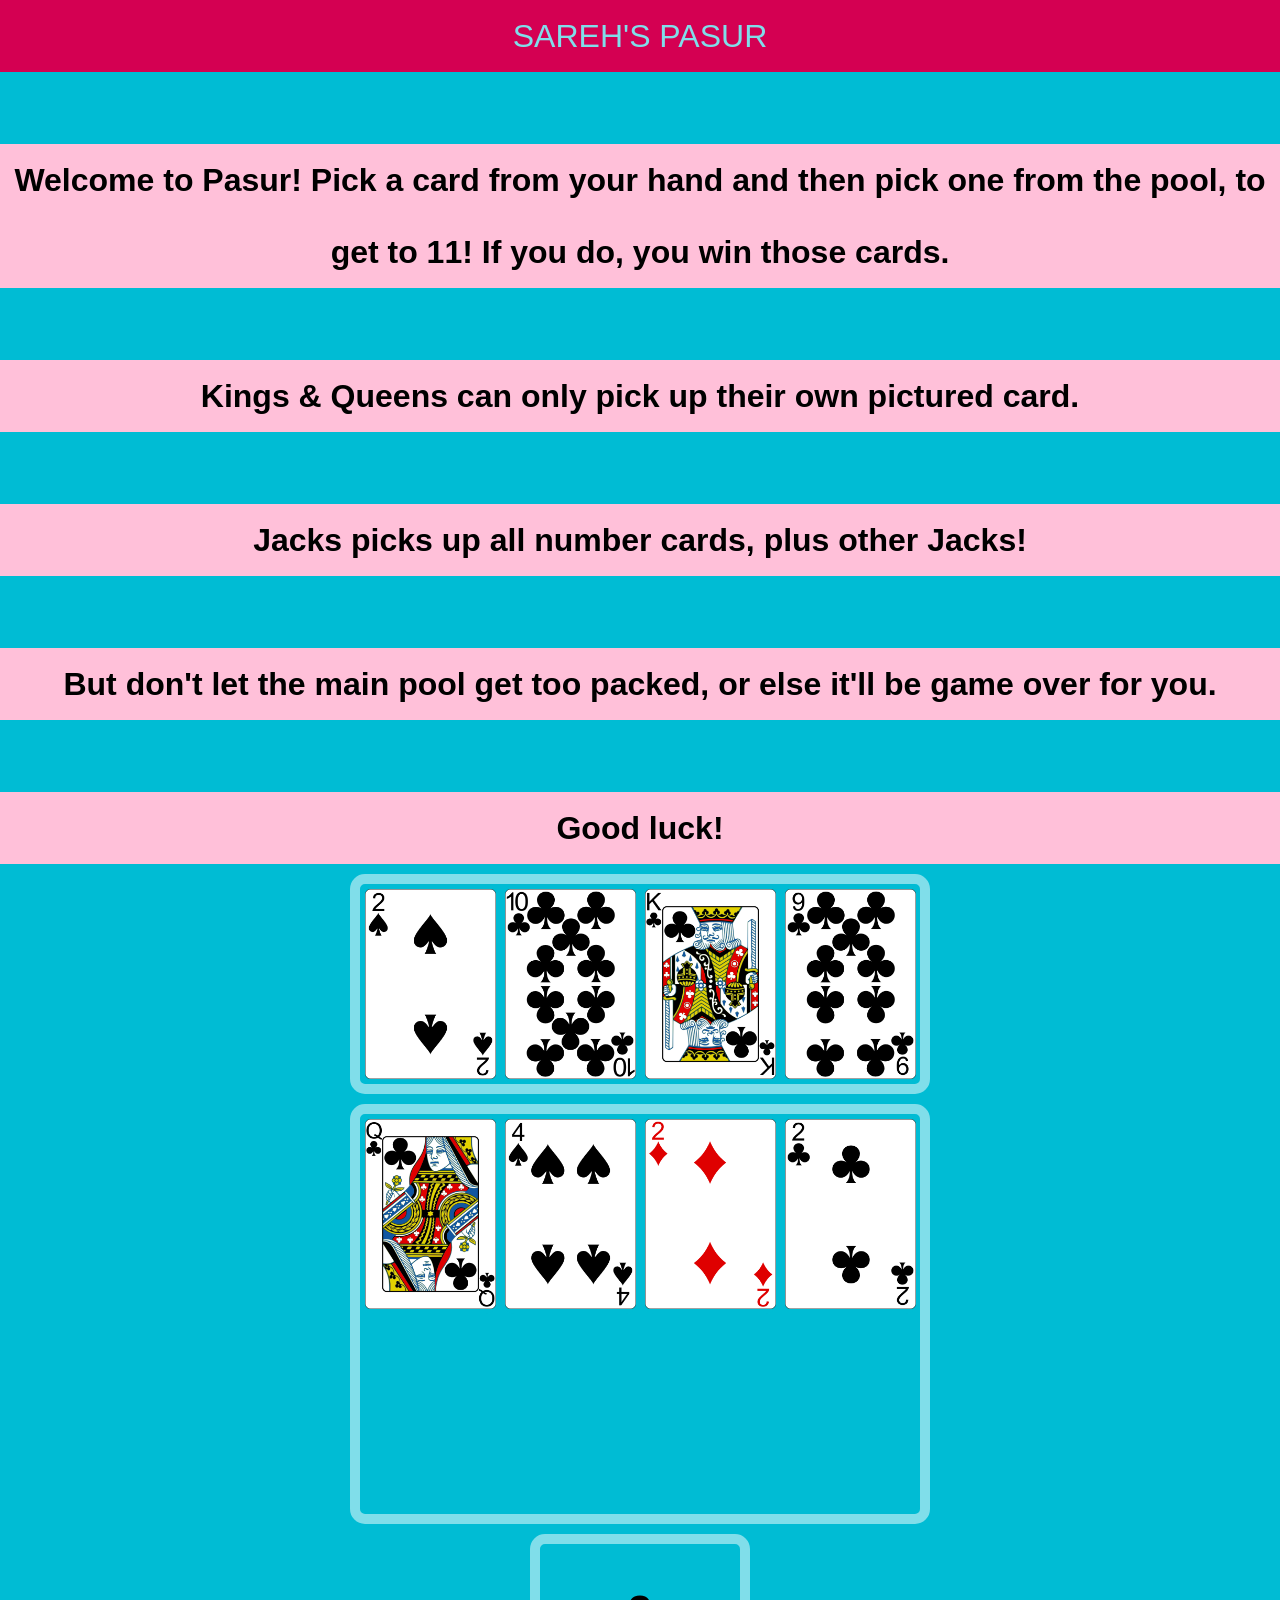
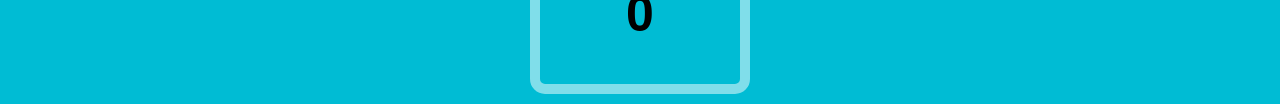
<file: index.html>
<!DOCTYPE html>
<html>
<head>
  <title>Sareh's Pasur</title>
  <link rel="stylesheet" type="text/css" href="./css/reset.css">
  <link rel="stylesheet" href="./css/animate.min.css">
  <link rel="stylesheet" type="text/css" href="./css/style.css">
  <script type="text/javascript" src="https://ajax.googleapis.com/ajax/libs/jquery/2.1.3/jquery.min.js"></script>
  <script type="text/javascript" src="./js/app.js"></script>
</head>
<body>
  <header>
  <h1>SAREH'S PASUR</h1>
  </header>
  <div id="game-intro">
    <p class="intro-para">Welcome to Pasur! Pick a card from your hand and then pick one from the pool, to get to 11! If you do, you win those cards.</p>
    <p class="intro-para">Kings & Queens can only pick up their own pictured card.</p>
    <p class="intro-para">Jacks picks up all number cards, plus other Jacks!</p>
    <p class="intro-para">But don't let the main pool get too packed, or else it'll be game over for you.</p>
    <p class="intro-para">Good luck!</p>
  </div>
  <div class="game-container">  
    <div class="hand" id="player-hand">
    </div>
    <div class="pool" id="pool">
    </div>
    <div class="horizontal-stash" id="horizontal-player-stash">
      <div class="horizontal-score">
        <p id="horizontal-player-score">0</p>
      </div>
    </div>
  </div>
</body>
</html>
</file>
<file: css/style.css>
body {
  font-family:      Helvetica, sans-serif;
  font-size:        100%;
  background-color: #00BCD4;
  position:         relative;
  
}

header {
  background-color: #d40052;
  margin:           0 auto 20px auto;
}

h1{
  text-align:    center;
  padding:       20px;
  font-size:     2em;
  color:         #80DEEA;
  font-family:   Verdana, Geneva, sans-serif;
}

.game-container {
  margin:        0 auto;
  min-height:    680px;
  min-width:     580px;
}

.card {
  width:         130px;
  height:        190px;
  border:        5px solid #00BCD4;
  border-radius: 15px;
  float:         left;
  z-index:       3;
}

.card img {
  height:         100%;
  z-index:       0;
}

.card.stashed {
  width:         190px;
  height:        130px;
  border:        5px solid #00BCD4;
  border-radius: 15px;
  float:         left;
  z-index:       3;
  background-color: #d40052;
}

.card.selected {
  border:        5px solid #d40052;
}

.pool {
  margin:        10px auto;
  width:         560px;
  height:        400px;
  border:        10px solid #80DEEA; 
  border-radius: 15px;
}

.hand {
  margin:        10px auto;
  width:         560px;
  height:        200px;
  border:        10px solid #80DEEA; 
  border-radius: 15px;
}

.stash {
  display:       block;
  width:         140px;
  height:        200px;
  border:        10px solid #80DEEA; 
  border-radius: 15px;
  margin:        10px;
  text-align:    center;
  font-size:     16px;
  position:      relative;
}

.stashed {
  position:  absolute;
  top: 0px;
  left: 0px;
  z-index: -1;

}

.score {
  color:       #00BCD4;
  float:       left;
  max-width:   50px;
  max-height:  50px;
  font-size:   40px;
  font-weight: bold;
  position:    absolute;
  top:         50%;
  left:        50%;
  z-index:     1;
  margin:      -25px 0 0 -25px;
  text-align:  center;
}

.horizontal-stash {
  margin:        10px auto;
  width:         200px;
  height:        140px;
  border:        10px solid #80DEEA; 
  border-radius: 15px;
  margin:        10px auto 10px auto;
  text-align:    center;
  font-size:     16px;
  position:      relative;
}

.horizontal-stashed {
  position:  absolute;
  top: 0px;
  left: 0px;
  z-index: -1;
}

.horizontal-score {
  color:       black;
  float:       left;
  width:       50px;
  height:      50px;
  font-size:   50px;
  font-weight: bold;
  position:    absolute;
  top:         50%;
  left:        50%;
  z-index:     10;
  margin:      -25px;
  text-align:  center;
}

.message {
  clear:       both;
  margin:      0 auto;
  padding:     20px;
  font-weight: bold;
  height:      30px;
  text-align:  center;
}

#game-intro {
  min-height:       680px;
  min-width:        580px; 
  z-index:          900;
  background-color: #00BCD4;
}

#game-over {
  min-height:       680px;
  min-width:        580px; 
  z-index:          999;
  background-color: #00BCD4;
  /*display:          none;*/
}

.intro-para,
.game-over-para {
  text-align:       center;
  color:            black;
  font-size:        2em;
  font-weight:      bold;
  margin-top:       72px;
  background-color: #ffc0d9;
  line-height:      72px;
}
</file>
